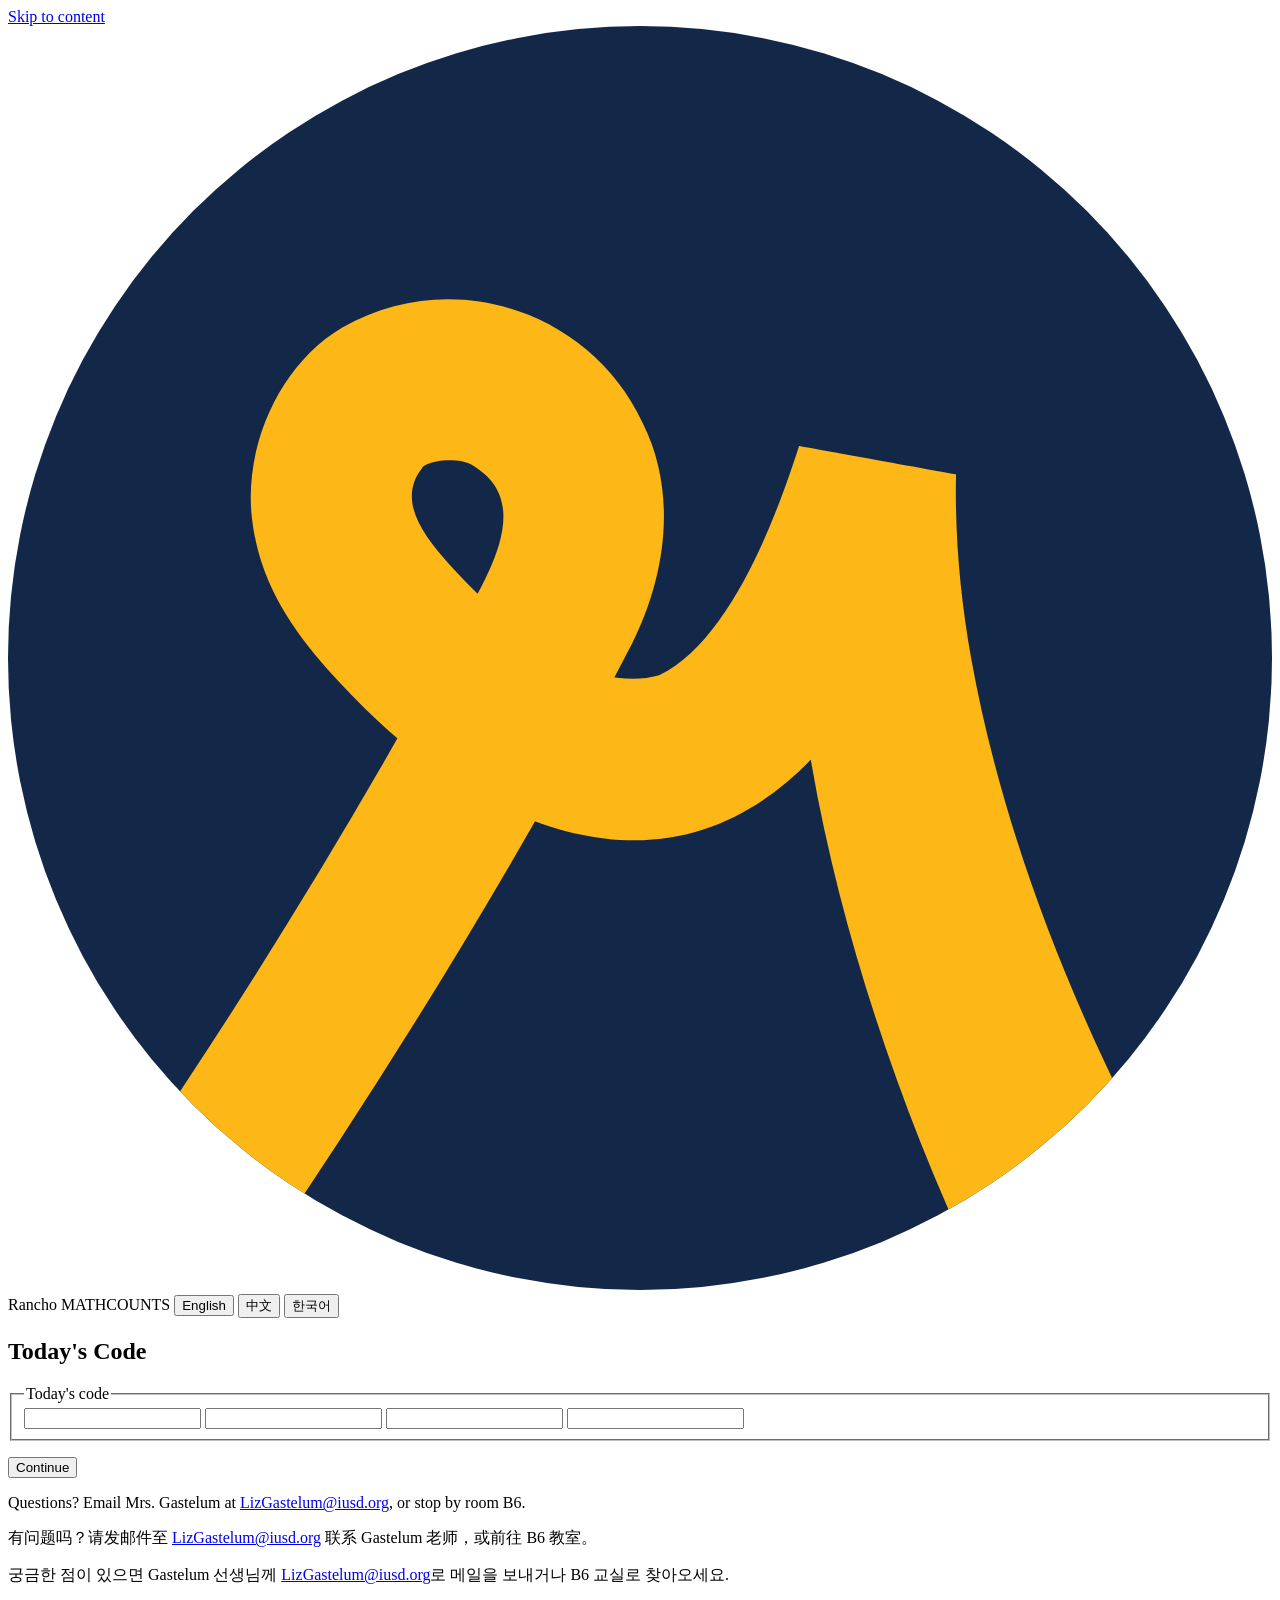
<file: MATHCOUNTS.html>
<!DOCTYPE html>
<html lang="en" data-lang="en">

<head>
  <base target="_top">
  <meta charset="utf-8">
  <?!= HtmlService.createHtmlOutputFromFile('Stylesheet').getContent(); ?>
  <script>
    /* Set the language before first paint so there is no flash. */
    try {
      var l = localStorage.getItem("mc-lang");
      if (l && /^(en|zh|ko)$/.test(l)) {
        document.documentElement.dataset.lang = l;
        document.documentElement.lang = { en: "en", zh: "zh-Hans", ko: "ko" }[l];
      }
    } catch (e) {}
  </script>
</head>

<body>
  <a class="skip" href="#main" data-zh="跳至正文" data-ko="본문으로 건너뛰기">Skip to content</a>

  <div class="wrap">
    <nav class="nav">
      <span class="nav__brand"><svg aria-hidden="true" focusable="false" xmlns="http://www.w3.org/2000/svg" viewBox="0 0 170.18 170.18"><clipPath id="c"><circle cx="85.09" cy="85.09" r="85.09"/></clipPath><circle cx="85.09" cy="85.09" r="85.09" fill="#132749"/><path clip-path="url(#c)" fill="#fdb717" d="M17.02,152.61c15.76-23.16,30.38-47.08,43.78-71.68,3.6-6.78,10.39-16.85,1.56-21.88-1.41-.88-5.06-.72-6.3.16-.26.15-.28.24-.16.08.09-.14-.1.14-.19.28-3.43,4.41.44,9.23,3.57,12.75,6.47,7.2,18.35,17.98,28.38,15.09,9.47-4.54,15.66-20.93,18.85-30.86,0,0,21.13,3.82,21.13,3.82-.18,8.27.58,16.59,2.04,24.79,3.79,21,11.48,41.45,20.97,60.6,3.35,6.92,9.16,16.57,13.06,23.26,0,0-25.49,14.15-25.49,14.15-1.46-2.91-6.82-13.47-8.08-16.09-7.63-16.18-13.74-32.95-18.21-50.3-4.76-18.7-7.54-38.33-5.89-57.74,0,0,21.14,3.82,21.13,3.83-8.73,28.41-27.09,58.42-60.97,42.18-9.41-4.72-16.46-10.96-23.16-18.42-5.36-6.06-9.53-12.52-10.28-21.21-.76-9.46,4.06-20,12.2-24.79,14.67-8.49,33.44-2.34,40.49,12.82,4.78,9.51,3.07,20.8-1.46,29.75-16.34,31.45-35.15,61.34-55.21,90.51,0,0-17.88-12.17-17.88-12.17,0,0,6.08-8.94,6.08-8.94h0Z"/></svg> Rancho MATHCOUNTS</span>

      <span class="nav__langs" role="group"
        aria-label="Language" data-zh-aria-label="语言" data-ko-aria-label="언어">
        <button type="button" data-set-lang="en" aria-pressed="true" lang="en">English</button>
        <button type="button" data-set-lang="zh" aria-pressed="false" lang="zh-Hans">中文</button>
        <button type="button" data-set-lang="ko" aria-pressed="false" lang="ko">한국어</button>
      </span>
    </nav>
  </div>

  <main id="main" class="wrap">
    <section class="checkin">

      <form id="gate" novalidate>
        <h1 id="gate-heading" tabindex="-1" data-zh="今日代码" data-ko="오늘의 코드">Today's Code</h1>

        <fieldset>
          <legend data-zh="今日代码" data-ko="오늘의 코드">Today's code</legend>
          <div class="boxes" id="code-boxes">
            <input type="text" inputmode="text" autocapitalize="characters" autocomplete="off"
              autocorrect="off" spellcheck="false" maxlength="1"
              aria-label="Today's code, character 1 of 4"
              data-zh-aria-label="今日代码第 1 位，共 4 位"
              data-ko-aria-label="오늘의 코드 1번째 자리 (총 4자리)">
            <input type="text" inputmode="text" autocapitalize="characters" autocomplete="off"
              autocorrect="off" spellcheck="false" maxlength="1"
              aria-label="Today's code, character 2 of 4"
              data-zh-aria-label="今日代码第 2 位，共 4 位"
              data-ko-aria-label="오늘의 코드 2번째 자리 (총 4자리)">
            <input type="text" inputmode="text" autocapitalize="characters" autocomplete="off"
              autocorrect="off" spellcheck="false" maxlength="1"
              aria-label="Today's code, character 3 of 4"
              data-zh-aria-label="今日代码第 3 位，共 4 位"
              data-ko-aria-label="오늘의 코드 3번째 자리 (총 4자리)">
            <input type="text" inputmode="text" autocapitalize="characters" autocomplete="off"
              autocorrect="off" spellcheck="false" maxlength="1"
              aria-label="Today's code, character 4 of 4"
              data-zh-aria-label="今日代码第 4 位，共 4 位"
              data-ko-aria-label="오늘의 코드 4번째 자리 (총 4자리)">
          </div>
        </fieldset>

        <p class="error" id="gate-error" role="status" aria-live="polite"></p>

        <button class="btn" type="submit" id="gate-submit" data-zh="继续" data-ko="계속">Continue</button>
      </form>

      <form id="checkin" hidden novalidate>
        <h1 id="checkin-heading" tabindex="-1" data-zh="签到" data-ko="체크인">Check In</h1>

        <aside class="announce" id="day-announcement" hidden></aside>

        <fieldset>
          <legend data-zh="学号" data-ko="학번">Student ID</legend>
          <div class="boxes boxes--id" id="id-boxes">
            <span class="boxes__group">
              <input type="text" inputmode="numeric" pattern="[0-9]*" autocomplete="off" maxlength="1"
                aria-label="Student ID, digit 1 of 9" data-zh-aria-label="学号第 1 位，共 9 位"
                data-ko-aria-label="학번 1번째 자리 (총 9자리)">
              <input type="text" inputmode="numeric" pattern="[0-9]*" autocomplete="off" maxlength="1"
                aria-label="Student ID, digit 2 of 9" data-zh-aria-label="学号第 2 位，共 9 位"
                data-ko-aria-label="학번 2번째 자리 (총 9자리)">
              <input type="text" inputmode="numeric" pattern="[0-9]*" autocomplete="off" maxlength="1"
                aria-label="Student ID, digit 3 of 9" data-zh-aria-label="学号第 3 位，共 9 位"
                data-ko-aria-label="학번 3번째 자리 (총 9자리)">
            </span>
            <span class="boxes__group">
              <input type="text" inputmode="numeric" pattern="[0-9]*" autocomplete="off" maxlength="1"
                aria-label="Student ID, digit 4 of 9" data-zh-aria-label="学号第 4 位，共 9 位"
                data-ko-aria-label="학번 4번째 자리 (총 9자리)">
              <input type="text" inputmode="numeric" pattern="[0-9]*" autocomplete="off" maxlength="1"
                aria-label="Student ID, digit 5 of 9" data-zh-aria-label="学号第 5 位，共 9 位"
                data-ko-aria-label="학번 5번째 자리 (총 9자리)">
              <input type="text" inputmode="numeric" pattern="[0-9]*" autocomplete="off" maxlength="1"
                aria-label="Student ID, digit 6 of 9" data-zh-aria-label="学号第 6 位，共 9 位"
                data-ko-aria-label="학번 6번째 자리 (총 9자리)">
            </span>
            <span class="boxes__group">
              <input type="text" inputmode="numeric" pattern="[0-9]*" autocomplete="off" maxlength="1"
                aria-label="Student ID, digit 7 of 9" data-zh-aria-label="学号第 7 位，共 9 位"
                data-ko-aria-label="학번 7번째 자리 (총 9자리)">
              <input type="text" inputmode="numeric" pattern="[0-9]*" autocomplete="off" maxlength="1"
                aria-label="Student ID, digit 8 of 9" data-zh-aria-label="学号第 8 位，共 9 位"
                data-ko-aria-label="학번 8번째 자리 (총 9자리)">
              <input type="text" inputmode="numeric" pattern="[0-9]*" autocomplete="off" maxlength="1"
                aria-label="Student ID, digit 9 of 9" data-zh-aria-label="学号第 9 位，共 9 位"
                data-ko-aria-label="학번 9번째 자리 (총 9자리)">
            </span>
          </div>

          <p class="hint" id="saved-hint" hidden>
            <span data-zh="你的学号已保存在此设备上。"
              data-ko="학번이 이 기기에 저장되어 있습니다.">Your ID is saved on this device.</span>
            <button type="button" id="erase" data-zh="不是你？清除学号。"
              data-ko="본인이 아닌가요? 학번 지우기.">Not you? Erase ID.</button>
          </p>
        </fieldset>

        <div class="field">
          <label for="message" data-zh="给教练的留言（选填）"
            data-ko="코치에게 전할 메시지 (선택)">Message to your coaches (optional)</label>
          <textarea id="message" rows="3"></textarea>
        </div>

        <div class="leaving">
          <input type="checkbox" id="leaving">
          <label for="leaving" data-zh="需要提前离开吗？" data-ko="일찍 가나요?">Leaving early?</label>
          <label for="leaving-time" class="visually-hidden" data-zh="几点？"
            data-ko="몇 시에요?">What time?</label>
          <input type="time" id="leaving-time" hidden>
        </div>

        <p class="error" id="checkin-error" role="status" aria-live="polite"></p>

        <button class="btn" type="submit" id="checkin-submit" data-zh="签到" data-ko="체크인">Check in</button>
      </form>

      <div id="result" hidden>
        <h1 id="result-heading" tabindex="-1"
          data-template-en="Welcome, {name}."
          data-template-zh="{name}，欢迎回来。"
          data-template-ko="{name} 님, 환영합니다."></h1>
        <p data-zh="签到成功。" data-ko="체크인이 완료되었습니다.">You're checked in.</p>
        <div class="result__line" id="result-line" hidden></div>
        <div id="personal-message"></div>
      </div>

      <div id="strings" hidden>
        <span data-key="code-short" data-zh="请输入今日代码的全部四位字符。"
          data-ko="오늘의 코드 네 자리를 모두 입력해 주세요.">Enter all four characters of today's code.</span>
        <span data-key="code-wrong" data-zh="今日代码不正确。请查看白板或询问教练。"
          data-ko="오늘의 코드가 아닙니다. 칠판을 확인하거나 코치에게 물어보세요.">That's not today's code. Check the board or ask a coach.</span>
        <span data-key="id-short" data-zh="请输入完整的九位学号。"
          data-ko="학번 아홉 자리를 모두 입력해 주세요.">Enter all nine digits of your student ID.</span>
        <span data-key="id-unknown" data-zh="未找到该学号。"
          data-ko="해당 학번을 찾을 수 없습니다.">We couldn't find that student ID.</span>
        <span data-key="offline" data-zh="目前无法连接签到系统。请告知教练。"
          data-ko="지금은 체크인에 연결할 수 없습니다. 코치에게 알려 주세요.">Check-in isn't reachable right now. Tell a coach.</span>
        <span data-key="loading" data-zh="正在签到……" data-ko="체크인 중…">Checking you in…</span>
      </div>

    </section>
  </main>

  <div class="wrap">
    <footer class="footer">
      <div class="i18n">
        <p lang="en">Questions? Email Mrs. Gastelum at
          <a href="mailto:LizGastelum@iusd.org">LizGastelum@iusd.org</a>, or stop by room B6.</p>
        <p lang="zh-Hans">有问题吗？请发邮件至
          <a href="mailto:LizGastelum@iusd.org">LizGastelum@iusd.org</a> 联系 Gastelum 老师，或前往 B6 教室。</p>
        <p lang="ko">궁금한 점이 있으면 Gastelum 선생님께
          <a href="mailto:LizGastelum@iusd.org">LizGastelum@iusd.org</a>로 메일을 보내거나 B6 교실로 찾아오세요.</p>
      </div>
    </footer>
  </div>

  <?!= HtmlService.createHtmlOutputFromFile('Script').getContent(); ?>

  <script>
    /* Same three steps as the public site, over google.script.run instead of
       fetch. Keep this in sync with templates/hello.js. */
    (function () {
      "use strict";

      var CROCKFORD = "0123456789ABCDEFGHJKMNPQRSTVWXYZ";
      var ID_KEY = "mc-student-id";

      var gate = document.getElementById("gate");
      var checkin = document.getElementById("checkin");
      var result = document.getElementById("result");
      var strings = document.getElementById("strings");
      var codeBoxes = [].slice.call(document.querySelectorAll("#code-boxes input"));
      var idBoxes = [].slice.call(document.querySelectorAll("#id-boxes input"));
      var dayCode = "";

      function show(slot, key) {
        var source = strings.querySelector('[data-key="' + key + '"]');
        slot.replaceChildren(source ? source.cloneNode(true) : document.createTextNode(""));
      }

      function normalizeCode(ch) {
        ch = ch.toUpperCase();
        if (ch === "I" || ch === "L") return "1";
        if (ch === "O") return "0";
        return CROCKFORD.indexOf(ch) > -1 ? ch : "";
      }

      function normalizeDigit(ch) {
        return ch >= "0" && ch <= "9" ? ch : "";
      }

      function readValue(boxes) {
        return boxes.map(function (box) { return box.value; }).join("");
      }

      function fill(boxes, text, normalize) {
        var cleaned = "";
        for (var i = 0; i < text.length && cleaned.length < boxes.length; i++) {
          if (text.charAt(i) === "-") continue;
          cleaned += normalize(text.charAt(i));
        }
        boxes.forEach(function (box, index) { box.value = cleaned.charAt(index) || ""; });
        return cleaned;
      }

      function wire(boxes, normalize) {
        boxes.forEach(function (box, index) {
          box.addEventListener("input", function () {
            var raw = box.value;
            box.value = normalize(raw.charAt(raw.length - 1) || "");
            if (box.value && index < boxes.length - 1) boxes[index + 1].focus();
          });
          box.addEventListener("keydown", function (event) {
            if (event.key === "Backspace" && !box.value && index > 0) {
              event.preventDefault();
              boxes[index - 1].value = "";
              boxes[index - 1].focus();
            } else if (event.key === "ArrowLeft" && index > 0) {
              event.preventDefault();
              boxes[index - 1].focus();
            } else if (event.key === "ArrowRight" && index < boxes.length - 1) {
              event.preventDefault();
              boxes[index + 1].focus();
            }
          });
          box.addEventListener("paste", function (event) {
            event.preventDefault();
            var text = (event.clipboardData || window.clipboardData).getData("text");
            var filled = fill(boxes, text, normalize);
            boxes[Math.min(filled.length, boxes.length - 1)].focus();
          });
          box.addEventListener("focus", function () { box.select(); });
        });
      }

      wire(codeBoxes, normalizeCode);
      wire(idBoxes, normalizeDigit);

      var gateError = document.getElementById("gate-error");
      var gateSubmit = document.getElementById("gate-submit");
      var checkinError = document.getElementById("checkin-error");
      var checkinSubmit = document.getElementById("checkin-submit");
      var savedHint = document.getElementById("saved-hint");
      var leaving = document.getElementById("leaving");
      var leavingTime = document.getElementById("leaving-time");

      leaving.addEventListener("change", function () {
        leavingTime.hidden = !leaving.checked;
        if (leaving.checked) leavingTime.focus();
      });

      document.getElementById("erase").addEventListener("click", function () {
        try { localStorage.removeItem(ID_KEY); } catch (e) {}
        fill(idBoxes, "", normalizeDigit);
        savedHint.hidden = true;
        idBoxes[0].focus();
      });

      gate.addEventListener("submit", function (event) {
        event.preventDefault();
        var code = readValue(codeBoxes);
        if (code.length < codeBoxes.length) { show(gateError, "code-short"); return; }

        gateError.replaceChildren();
        gateSubmit.disabled = true;

        google.script.run
          .withSuccessHandler(function (data) {
            gateSubmit.disabled = false;
            if (!data.ok) { show(gateError, "code-wrong"); return; }
            dayCode = code;
            openCheckin(data.announcement || "");
          })
          .withFailureHandler(function () {
            gateSubmit.disabled = false;
            show(gateError, "offline");
          })
          .gate(code);
      });

      function openCheckin(announcementHtml) {
        gate.hidden = true;
        checkin.hidden = false;

        var slot = document.getElementById("day-announcement");
        if (announcementHtml) {
          slot.innerHTML = announcementHtml;
          slot.hidden = false;
        }

        var saved = "";
        try { saved = localStorage.getItem(ID_KEY) || ""; } catch (e) {}
        if (saved) {
          fill(idBoxes, saved, normalizeDigit);
          savedHint.hidden = false;
        }

        document.getElementById("checkin-heading").focus();
      }

      checkin.addEventListener("submit", function (event) {
        event.preventDefault();
        var id = readValue(idBoxes);
        if (id.length < idBoxes.length) { show(checkinError, "id-short"); return; }

        show(checkinError, "loading");
        checkinSubmit.disabled = true;

        google.script.run
          .withSuccessHandler(function (data) {
            checkinSubmit.disabled = false;
            if (!data.ok) {
              show(checkinError, data.error === "code" ? "code-wrong" : "id-unknown");
              return;
            }
            try { localStorage.setItem(ID_KEY, id); } catch (e) {}
            openResult(data.name || "", data.message || "");
          })
          .withFailureHandler(function () {
            checkinSubmit.disabled = false;
            show(checkinError, "offline");
          })
          .checkIn(dayCode, id, document.getElementById("message").value,
                   leaving.checked ? leavingTime.value : "");
      });

      function openResult(name, personalHtml) {
        checkin.hidden = true;
        result.hidden = false;

        var heading = document.getElementById("result-heading");
        ["en", "zh", "ko"].forEach(function (lang) {
          var template = heading.getAttribute("data-template-" + lang) || "";
          heading.dataset[lang] = template.replace("{name}", name);
        });
        heading.textContent = heading.dataset[document.documentElement.dataset.lang || "en"];

        if (personalHtml) {
          document.getElementById("result-line").hidden = false;
          document.getElementById("personal-message").innerHTML = personalHtml;
        }

        heading.focus();
      }
    })();
  </script>
</body>

</html>
</file>
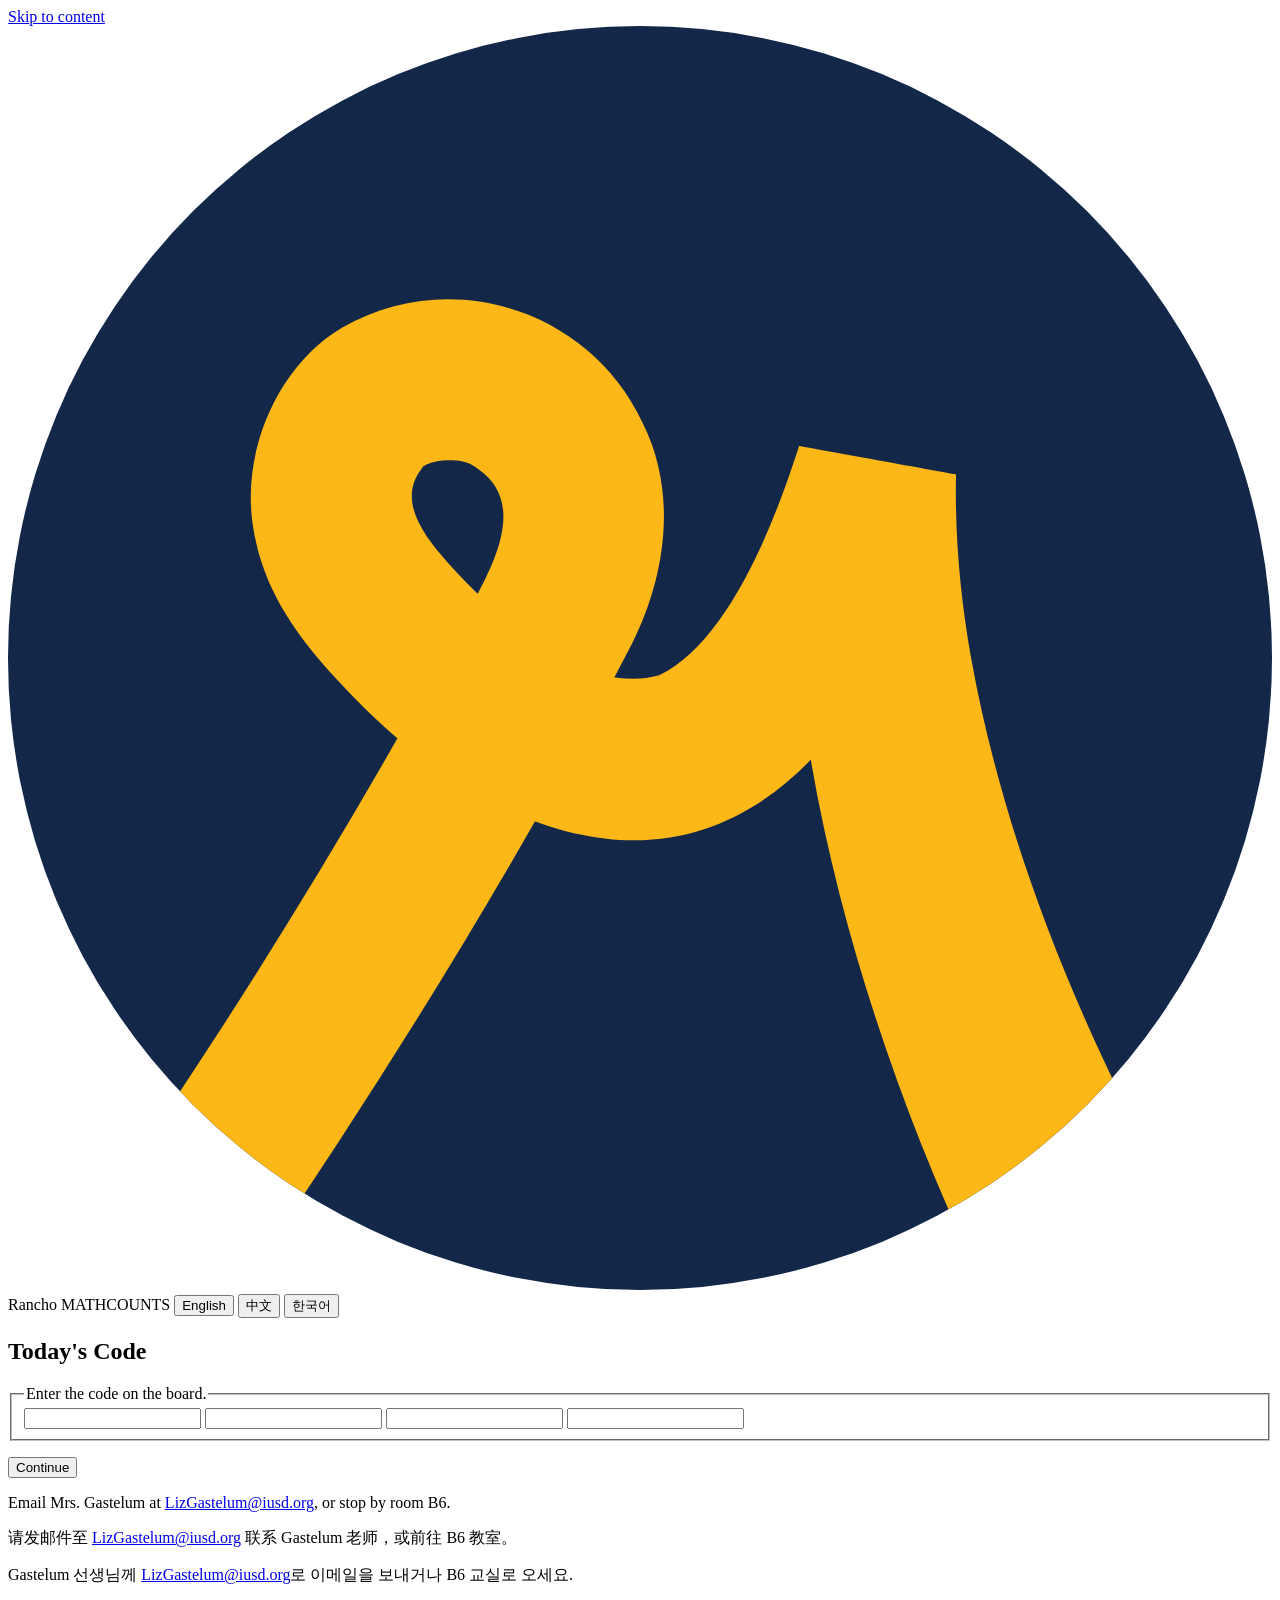
<file: apps-script/MATHCOUNTS.html>
<!DOCTYPE html>
<html lang="en" data-lang="en">

<head>
  <base target="_top">
  <meta charset="utf-8">
  <?!= HtmlService.createHtmlOutputFromFile('Stylesheet').getContent(); ?>
  <script>
    /* Set the language before first paint so there is no flash. */
    try {
      var l = localStorage.getItem("mc-lang");
      if (l && /^(en|zh|ko)$/.test(l)) {
        document.documentElement.dataset.lang = l;
        document.documentElement.lang = { en: "en", zh: "zh-Hans", ko: "ko" }[l];
      }
    } catch (e) {}
  </script>
</head>

<body>
  <a class="skip" href="#main" data-zh="跳至正文" data-ko="본문 바로가기">Skip to content</a>

  <div class="wrap">
    <nav class="nav">
      <span class="nav__brand"><svg aria-hidden="true" focusable="false" xmlns="http://www.w3.org/2000/svg" viewBox="0 0 170.18 170.18"><clipPath id="c"><circle cx="85.09" cy="85.09" r="85.09"/></clipPath><circle cx="85.09" cy="85.09" r="85.09" fill="#132749"/><path clip-path="url(#c)" fill="#fdb717" d="M17.02,152.61c15.76-23.16,30.38-47.08,43.78-71.68,3.6-6.78,10.39-16.85,1.56-21.88-1.41-.88-5.06-.72-6.3.16-.26.15-.28.24-.16.08.09-.14-.1.14-.19.28-3.43,4.41.44,9.23,3.57,12.75,6.47,7.2,18.35,17.98,28.38,15.09,9.47-4.54,15.66-20.93,18.85-30.86,0,0,21.13,3.82,21.13,3.82-.18,8.27.58,16.59,2.04,24.79,3.79,21,11.48,41.45,20.97,60.6,3.35,6.92,9.16,16.57,13.06,23.26,0,0-25.49,14.15-25.49,14.15-1.46-2.91-6.82-13.47-8.08-16.09-7.63-16.18-13.74-32.95-18.21-50.3-4.76-18.7-7.54-38.33-5.89-57.74,0,0,21.14,3.82,21.13,3.83-8.73,28.41-27.09,58.42-60.97,42.18-9.41-4.72-16.46-10.96-23.16-18.42-5.36-6.06-9.53-12.52-10.28-21.21-.76-9.46,4.06-20,12.2-24.79,14.67-8.49,33.44-2.34,40.49,12.82,4.78,9.51,3.07,20.8-1.46,29.75-16.34,31.45-35.15,61.34-55.21,90.51,0,0-17.88-12.17-17.88-12.17,0,0,6.08-8.94,6.08-8.94h0Z"/></svg> Rancho MATHCOUNTS</span>

      <span class="nav__langs" role="group"
        aria-label="Language" data-zh-aria-label="语言" data-ko-aria-label="언어">
        <button type="button" data-set-lang="en" aria-pressed="true" lang="en">English</button>
        <button type="button" data-set-lang="zh" aria-pressed="false" lang="zh-Hans">中文</button>
        <button type="button" data-set-lang="ko" aria-pressed="false" lang="ko">한국어</button>
      </span>
    </nav>
  </div>

  <main id="main" class="wrap">
    <section class="checkin">

      <form id="gate" novalidate>
        <h1 id="gate-heading" tabindex="-1" data-zh="今日代码" data-ko="오늘의 코드">Today's Code</h1>

        <fieldset>
          <legend data-zh="请输入白板上的代码。"
            data-ko="화이트보드에 적힌 코드를 입력하세요.">Enter the code on the board.</legend>
          <div class="boxes" id="code-boxes">
            <input type="text" inputmode="text" autocapitalize="characters" autocomplete="off"
              autocorrect="off" spellcheck="false" maxlength="1"
              aria-label="Today's code, character 1 of 4"
              data-zh-aria-label="今日代码第 1 位，共 4 位"
              data-ko-aria-label="오늘의 코드, 4글자 중 1번째">
            <input type="text" inputmode="text" autocapitalize="characters" autocomplete="off"
              autocorrect="off" spellcheck="false" maxlength="1"
              aria-label="Today's code, character 2 of 4"
              data-zh-aria-label="今日代码第 2 位，共 4 位"
              data-ko-aria-label="오늘의 코드, 4글자 중 2번째">
            <input type="text" inputmode="text" autocapitalize="characters" autocomplete="off"
              autocorrect="off" spellcheck="false" maxlength="1"
              aria-label="Today's code, character 3 of 4"
              data-zh-aria-label="今日代码第 3 位，共 4 位"
              data-ko-aria-label="오늘의 코드, 4글자 중 3번째">
            <input type="text" inputmode="text" autocapitalize="characters" autocomplete="off"
              autocorrect="off" spellcheck="false" maxlength="1"
              aria-label="Today's code, character 4 of 4"
              data-zh-aria-label="今日代码第 4 位，共 4 位"
              data-ko-aria-label="오늘의 코드, 4글자 중 4번째">
          </div>
        </fieldset>

        <p class="error" id="gate-error" role="status" aria-live="polite"></p>

        <button class="btn" type="submit" id="gate-submit" data-zh="继续" data-ko="계속">Continue</button>
      </form>

      <form id="checkin" hidden novalidate>
        <h1 id="checkin-heading" tabindex="-1" data-zh="签到" data-ko="체크인">Check In</h1>

        <div class="announce" id="day-announcement" hidden></div>

        <fieldset>
          <legend data-zh="学号" data-ko="학번">Student ID</legend>
          <div class="boxes boxes--id" id="id-boxes">
            <span class="boxes__group">
              <input type="text" inputmode="numeric" pattern="[0-9]*" autocomplete="off"
                autocorrect="off" spellcheck="false" maxlength="1"
                aria-label="Student ID, digit 1 of 9" data-zh-aria-label="学号第 1 位，共 9 位"
                data-ko-aria-label="학번, 9자리 중 1번째">
              <input type="text" inputmode="numeric" pattern="[0-9]*" autocomplete="off"
                autocorrect="off" spellcheck="false" maxlength="1"
                aria-label="Student ID, digit 2 of 9" data-zh-aria-label="学号第 2 位，共 9 位"
                data-ko-aria-label="학번, 9자리 중 2번째">
              <input type="text" inputmode="numeric" pattern="[0-9]*" autocomplete="off"
                autocorrect="off" spellcheck="false" maxlength="1"
                aria-label="Student ID, digit 3 of 9" data-zh-aria-label="学号第 3 位，共 9 位"
                data-ko-aria-label="학번, 9자리 중 3번째">
            </span>
            <span class="boxes__group">
              <input type="text" inputmode="numeric" pattern="[0-9]*" autocomplete="off"
                autocorrect="off" spellcheck="false" maxlength="1"
                aria-label="Student ID, digit 4 of 9" data-zh-aria-label="学号第 4 位，共 9 位"
                data-ko-aria-label="학번, 9자리 중 4번째">
              <input type="text" inputmode="numeric" pattern="[0-9]*" autocomplete="off"
                autocorrect="off" spellcheck="false" maxlength="1"
                aria-label="Student ID, digit 5 of 9" data-zh-aria-label="学号第 5 位，共 9 位"
                data-ko-aria-label="학번, 9자리 중 5번째">
              <input type="text" inputmode="numeric" pattern="[0-9]*" autocomplete="off"
                autocorrect="off" spellcheck="false" maxlength="1"
                aria-label="Student ID, digit 6 of 9" data-zh-aria-label="学号第 6 位，共 9 位"
                data-ko-aria-label="학번, 9자리 중 6번째">
            </span>
            <span class="boxes__group">
              <input type="text" inputmode="numeric" pattern="[0-9]*" autocomplete="off"
                autocorrect="off" spellcheck="false" maxlength="1"
                aria-label="Student ID, digit 7 of 9" data-zh-aria-label="学号第 7 位，共 9 位"
                data-ko-aria-label="학번, 9자리 중 7번째">
              <input type="text" inputmode="numeric" pattern="[0-9]*" autocomplete="off"
                autocorrect="off" spellcheck="false" maxlength="1"
                aria-label="Student ID, digit 8 of 9" data-zh-aria-label="学号第 8 位，共 9 位"
                data-ko-aria-label="학번, 9자리 중 8번째">
              <input type="text" inputmode="numeric" pattern="[0-9]*" autocomplete="off"
                autocorrect="off" spellcheck="false" maxlength="1"
                aria-label="Student ID, digit 9 of 9" data-zh-aria-label="学号第 9 位，共 9 位"
                data-ko-aria-label="학번, 9자리 중 9번째">
            </span>
          </div>

          <p class="hint" id="saved-hint" hidden>
            <span data-zh="你的学号已保存在此设备上。"
              data-ko="이 기기에 학번이 저장되어 있어요.">Your ID is saved on this device.</span>
            <button type="button" id="erase" data-zh="不是你？清除学号。"
              data-ko="본인이 아닌가요? 학번 삭제">Not you? Erase ID.</button>
          </p>
        </fieldset>

        <div class="field">
          <label for="message" data-zh="给教练的留言（选填）"
            data-ko="코치에게 메시지 보내기(선택 사항)">Message to your coaches (optional)</label>
          <textarea id="message" rows="3"></textarea>
        </div>

        <div class="leaving">
          <span class="leaving__ask">
            <input type="checkbox" id="leaving">
            <label for="leaving" data-zh="需要提前离开吗？"
              data-ko="일찍 가요?">Leaving early?</label>
          </span>
          <span class="leaving__when" id="leaving-when" hidden>
            <label for="leaving-time" data-zh="几点？"
              data-ko="몇 시에 가요?">What time?</label>
            <input type="time" id="leaving-time">
          </span>
        </div>

        <p class="error" id="checkin-error" role="status" aria-live="polite"></p>

        <button class="btn" type="submit" id="checkin-submit" data-zh="提交" data-ko="제출">Submit</button>
      </form>

      <div id="result" hidden>
        <h1 id="result-heading" tabindex="-1"
          data-template-en="Welcome, {name}!"
          data-template-zh="{name}，欢迎回来！"
          data-template-ko="{name}님, 안녕하세요!"></h1>
        <div class="result__line" id="result-line" hidden></div>
        <div id="personal-message"></div>
      </div>

      <div id="strings" hidden>
        <span data-key="code-short" data-zh="请输入今日代码的全部四位字符。"
          data-ko="오늘의 코드 네 글자를 다 입력하세요.">Enter all four characters of today's code.</span>
        <span data-key="code-wrong" data-zh="今日代码不正确。请查看白板或询问教练。"
          data-ko="오늘의 코드가 아니에요. 화이트보드를 확인하거나 코치에게 물어보세요.">That's not today's code. Check the board or ask a coach.</span>
        <span data-key="time-missing" data-zh="请填写你离开的时间。"
          data-ko="가는 시간을 입력하세요.">Enter the time you're leaving.</span>
        <span data-key="id-short" data-zh="请输入完整的九位学号。"
          data-ko="학번 아홉 자리를 다 입력하세요.">Enter all nine digits of your student ID.</span>
        <span data-key="id-unknown" data-zh="未找到该学号。"
          data-ko="해당 학번을 찾을 수 없어요.">We couldn't find that student ID.</span>
        <span data-key="offline" data-zh="目前无法连接签到系统。请告知教练。"
          data-ko="지금은 체크인에 연결할 수 없어요. 코치에게 알려 주세요.">Check-in isn't reachable right now. Tell a coach.</span>
        <span data-key="loading" data-zh="正在签到……"
          data-ko="체크인 중…">Checking you in…</span>
        <span data-key="busy" data-zh="现在签到的人太多了。请稍后再试。"
          data-ko="지금 체크인하는 사람이 너무 많아요. 잠시 후 다시 시도하세요.">Too many people are checking in at once. Try again in a moment.</span>
        <span data-key="answer-missing" data-zh="请回答所有标有 * 的问题。"
          data-ko="* 표시가 있는 질문에는 모두 답하세요.">Answer every question marked with *.</span>
        <span data-key="answer-number" data-zh="请输入所示范围内的数字。"
          data-ko="표시된 범위 안의 숫자를 입력하세요.">Enter a number in the range shown.</span>
        <span data-key="answer-nan" data-zh="请输入数字。"
          data-ko="숫자를 입력하세요.">Enter a number.</span>
        <span data-key="answer-step" data-zh="这个数字不是可选的值。"
          data-ko="이 숫자는 입력할 수 없어요.">That number isn't one of the allowed values.</span>
        <span data-key="answer-short" data-zh="这个回答太短了。"
          data-ko="답이 너무 짧아요.">That answer is too short.</span>
        <span data-key="answer-server" data-zh="有一个回答无法保存。请刷新页面后重试。"
          data-ko="답 하나를 저장하지 못했어요. 페이지를 새로 고친 뒤 다시 시도하세요.">One of your answers couldn't be saved. Reload the page and try again.</span>
      </div>

    </section>
  </main>

  <div class="wrap">
    <footer class="footer">
      <div class="i18n">
        <p lang="en">Email Mrs. Gastelum at
          <a href="mailto:LizGastelum@iusd.org">LizGastelum@iusd.org</a>, or stop by room B6.</p>
        <p lang="zh-Hans">请发邮件至
          <a href="mailto:LizGastelum@iusd.org">LizGastelum@iusd.org</a> 联系 Gastelum 老师，或前往 B6 教室。</p>
        <p lang="ko">Gastelum 선생님께
          <a href="mailto:LizGastelum@iusd.org">LizGastelum@iusd.org</a>로 이메일을 보내거나 B6 교실로 오세요.</p>
      </div>
    </footer>
  </div>

  <?!= HtmlService.createHtmlOutputFromFile('Script').getContent(); ?>
  <?!= HtmlService.createHtmlOutputFromFile('Form').getContent(); ?>
  <?!= HtmlService.createHtmlOutputFromFile('Hello').getContent(); ?>
</body>

</html>
</file>
